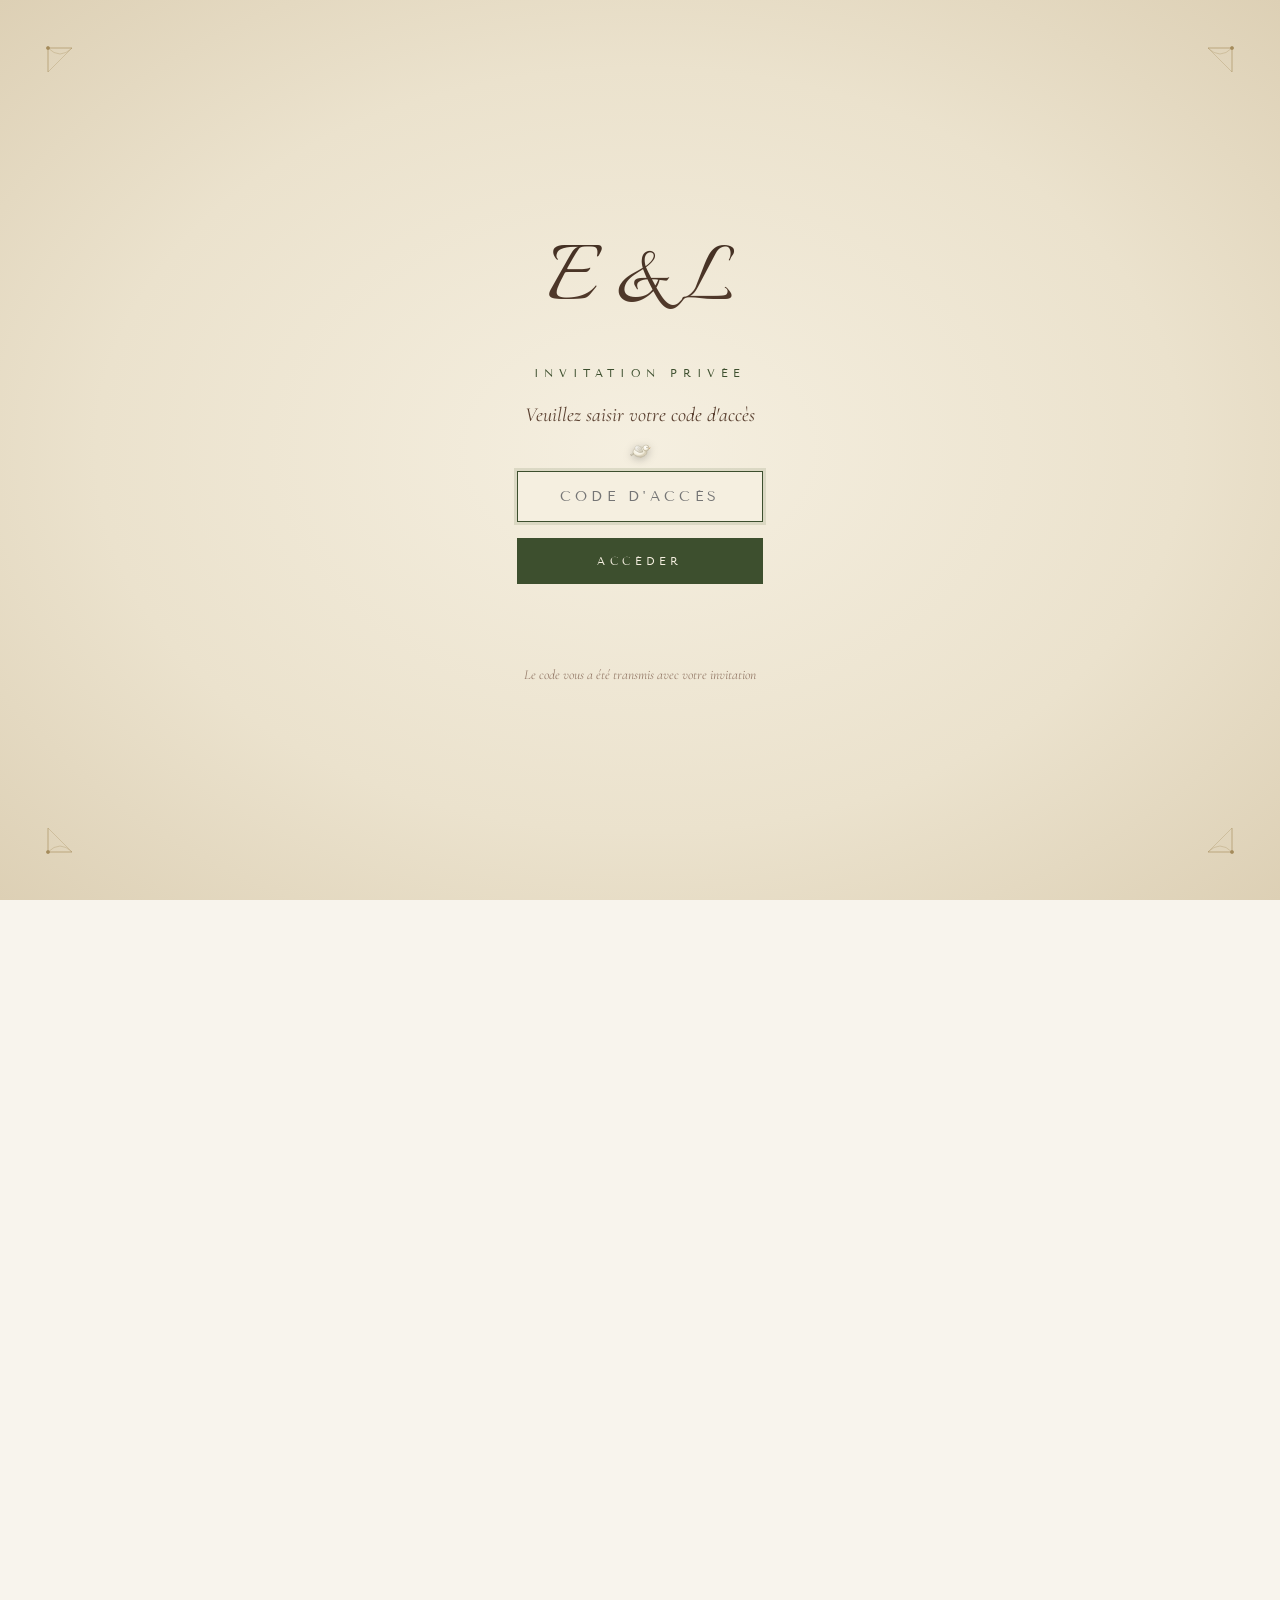
<file: index.html>
<!DOCTYPE html>
<html lang="fr">
<head>
<meta charset="UTF-8">
<meta name="viewport" content="width=device-width, initial-scale=1.0">
<title>Emma & Lucas — 12 Septembre 2026</title>
<link rel="preconnect" href="https://fonts.googleapis.com">
<link rel="preconnect" href="https://fonts.gstatic.com" crossorigin>
<link href="https://fonts.googleapis.com/css2?family=Cormorant+Garamond:ital,wght@0,300;0,400;0,500;0,600;1,300;1,400&family=Italianno&family=Tenor+Sans&display=swap" rel="stylesheet">
<link rel="stylesheet" href="style.css">
</head>
<body>

<!-- ============ CURSEUR COLOMBE ============ -->
<div class="cursor-dove" id="cursorDove">
  <svg viewBox="0 0 64 64" xmlns="http://www.w3.org/2000/svg">
    <!-- Colombe stylisée -->
    <defs>
      <radialGradient id="doveBody" cx="40%" cy="40%">
        <stop offset="0%" stop-color="#ffffff"/>
        <stop offset="70%" stop-color="#f5f0e0"/>
        <stop offset="100%" stop-color="#d8cfb8"/>
      </radialGradient>
      <linearGradient id="doveWing" x1="0%" y1="0%" x2="100%" y2="100%">
        <stop offset="0%" stop-color="#ffffff"/>
        <stop offset="100%" stop-color="#c8c0a8"/>
      </linearGradient>
    </defs>
    <!-- Corps -->
    <ellipse cx="32" cy="36" rx="14" ry="10" fill="url(#doveBody)" stroke="#8a8266" stroke-width="0.5"/>
    <!-- Tête -->
    <circle cx="44" cy="28" r="6" fill="url(#doveBody)" stroke="#8a8266" stroke-width="0.5"/>
    <!-- Bec -->
    <path d="M50 28 L54 27 L50 30 Z" fill="#c89e5a"/>
    <!-- Œil -->
    <circle cx="46" cy="27" r="0.8" fill="#3d2818"/>
    <!-- Aile -->
    <path d="M22 32 Q20 22 30 24 Q36 26 38 36 Q30 40 22 32 Z" fill="url(#doveWing)" stroke="#8a8266" stroke-width="0.5"/>
    <!-- Détails plumes aile -->
    <path d="M26 28 Q30 30 32 34" stroke="#a8a088" stroke-width="0.4" fill="none"/>
    <path d="M28 26 Q32 28 34 32" stroke="#a8a088" stroke-width="0.4" fill="none"/>
    <!-- Queue -->
    <path d="M18 38 L12 42 L18 40 L14 44 L20 40 Z" fill="url(#doveBody)" stroke="#8a8266" stroke-width="0.5"/>
    <!-- Patte (juste un point) -->
    <line x1="34" y1="46" x2="34" y2="48" stroke="#c89e5a" stroke-width="0.6"/>
  </svg>
</div>

<!-- ============ ÉCRAN CODE D'ACCÈS ============ -->
<div class="access-screen" id="accessScreen">
  <!-- Ornements dorés en angles -->
  <svg class="access-corner top-left" viewBox="0 0 100 100" xmlns="http://www.w3.org/2000/svg">
    <g fill="none" stroke="currentColor" stroke-width="0.8">
      <path d="M10 10 L10 40 M10 10 L40 10"/>
      <path d="M10 10 Q25 25 40 10 Q25 25 10 40" opacity="0.5"/>
      <circle cx="10" cy="10" r="2" fill="currentColor"/>
    </g>
  </svg>
  <svg class="access-corner top-right" viewBox="0 0 100 100" xmlns="http://www.w3.org/2000/svg">
    <g fill="none" stroke="currentColor" stroke-width="0.8">
      <path d="M90 10 L90 40 M90 10 L60 10"/>
      <path d="M90 10 Q75 25 60 10 Q75 25 90 40" opacity="0.5"/>
      <circle cx="90" cy="10" r="2" fill="currentColor"/>
    </g>
  </svg>
  <svg class="access-corner bottom-left" viewBox="0 0 100 100" xmlns="http://www.w3.org/2000/svg">
    <g fill="none" stroke="currentColor" stroke-width="0.8">
      <path d="M10 90 L10 60 M10 90 L40 90"/>
      <path d="M10 90 Q25 75 40 90 Q25 75 10 60" opacity="0.5"/>
      <circle cx="10" cy="90" r="2" fill="currentColor"/>
    </g>
  </svg>
  <svg class="access-corner bottom-right" viewBox="0 0 100 100" xmlns="http://www.w3.org/2000/svg">
    <g fill="none" stroke="currentColor" stroke-width="0.8">
      <path d="M90 90 L90 60 M90 90 L60 90"/>
      <path d="M90 90 Q75 75 60 90 Q75 75 90 60" opacity="0.5"/>
      <circle cx="90" cy="90" r="2" fill="currentColor"/>
    </g>
  </svg>

  <div class="access-content">
    <div class="access-monogram">E &amp; L</div>
    <p class="access-eyebrow">Invitation privée</p>
    <p class="access-title">Veuillez saisir votre code d'accès</p>
    
    <form class="access-form" id="accessForm">
      <input 
        type="text" 
        id="accessInput" 
        class="access-input" 
        placeholder="Code d'accès"
        autocomplete="off"
        spellcheck="false"
        required
      >
      <button type="submit" class="access-btn">Accéder</button>
    </form>
    <p class="access-error" id="accessError">Code incorrect. Veuillez réessayer.</p>
    <p class="access-help">Le code vous a été transmis avec votre invitation</p>
  </div>
</div>

<!-- ============ ÉCRAN ENVELOPPE ============ -->
<div class="envelope-screen" id="envelopeScreen">
  
  <!-- Ornements dorés discrets en angles -->
  <svg class="env-ornament top-left" viewBox="0 0 200 200" xmlns="http://www.w3.org/2000/svg">
    <g fill="none" stroke="currentColor" stroke-width="0.6" opacity="0.5">
      <path d="M20 20 L20 80 M20 20 L80 20"/>
      <path d="M30 30 Q60 50 90 30" opacity="0.6"/>
      <path d="M30 30 Q50 60 30 90" opacity="0.6"/>
      <circle cx="20" cy="20" r="2.5" fill="currentColor"/>
      <circle cx="35" cy="35" r="1" fill="currentColor"/>
    </g>
  </svg>
  <svg class="env-ornament top-right" viewBox="0 0 200 200" xmlns="http://www.w3.org/2000/svg">
    <g fill="none" stroke="currentColor" stroke-width="0.6" opacity="0.5">
      <path d="M180 20 L180 80 M180 20 L120 20"/>
      <path d="M170 30 Q140 50 110 30" opacity="0.6"/>
      <path d="M170 30 Q150 60 170 90" opacity="0.6"/>
      <circle cx="180" cy="20" r="2.5" fill="currentColor"/>
      <circle cx="165" cy="35" r="1" fill="currentColor"/>
    </g>
  </svg>
  <svg class="env-ornament bottom-left" viewBox="0 0 200 200" xmlns="http://www.w3.org/2000/svg">
    <g fill="none" stroke="currentColor" stroke-width="0.6" opacity="0.5">
      <path d="M20 180 L20 120 M20 180 L80 180"/>
      <path d="M30 170 Q60 150 90 170" opacity="0.6"/>
      <circle cx="20" cy="180" r="2.5" fill="currentColor"/>
    </g>
  </svg>
  <svg class="env-ornament bottom-right" viewBox="0 0 200 200" xmlns="http://www.w3.org/2000/svg">
    <g fill="none" stroke="currentColor" stroke-width="0.6" opacity="0.5">
      <path d="M180 180 L180 120 M180 180 L120 180"/>
      <path d="M170 170 Q140 150 110 170" opacity="0.6"/>
      <circle cx="180" cy="180" r="2.5" fill="currentColor"/>
    </g>
  </svg>

  <div class="envelope-instruction">Cliquez pour ouvrir l'invitation</div>
  
  <div class="envelope-wrap">
    <div class="envelope" id="envelope">
      <div class="envelope-body"></div>
      
      <div class="envelope-letter">
        <div class="letter-eyebrow">Vous êtes invité(e)s au mariage de</div>
        <div class="letter-divider">
          <span class="l"></span>
          <svg width="14" height="14" viewBox="0 0 24 24" fill="currentColor">
            <ellipse cx="12" cy="12" rx="3" ry="6" transform="rotate(-30 12 12)"/>
          </svg>
          <span class="l"></span>
        </div>
        <div class="letter-monogram">Emma &amp; Lucas</div>
        <div class="letter-divider">
          <span class="l"></span>
          <svg width="14" height="14" viewBox="0 0 24 24" fill="currentColor">
            <ellipse cx="12" cy="12" rx="3" ry="6" transform="rotate(-30 12 12)"/>
          </svg>
          <span class="l"></span>
        </div>
        <div class="letter-date">Samedi 12 septembre 2026 — La Motte, Provence</div>
      </div>
      
      <div class="envelope-flap">
        <svg class="envelope-flap-deco" width="50" height="14" viewBox="0 0 50 14">
          <path d="M5 7 Q15 3 25 7 Q35 11 45 7" stroke="currentColor" stroke-width="0.8" fill="none"/>
          <ellipse cx="12" cy="6" rx="3" ry="1.2" fill="currentColor" opacity="0.6"/>
          <ellipse cx="25" cy="8" rx="3" ry="1.2" fill="currentColor" opacity="0.6"/>
          <ellipse cx="38" cy="6" rx="3" ry="1.2" fill="currentColor" opacity="0.6"/>
        </svg>
      </div>
      
      <div class="wax-seal">
        <div class="wax-seal-disc">
          <div class="wax-seal-content">
            <svg viewBox="0 0 80 80" xmlns="http://www.w3.org/2000/svg">
              <defs>
                <linearGradient id="ringGrad" x1="0%" y1="0%" x2="100%" y2="100%">
                  <stop offset="0%" stop-color="#fff5d6"/>
                  <stop offset="50%" stop-color="#e8c878"/>
                  <stop offset="100%" stop-color="#a87f3a"/>
                </linearGradient>
              </defs>
              <g>
                <!-- Alliance 1 (gauche) -->
                <ellipse cx="32" cy="44" rx="13" ry="12" 
                  fill="none" stroke="url(#ringGrad)" stroke-width="3"/>
                <ellipse cx="32" cy="44" rx="13" ry="12" 
                  fill="none" stroke="#fff5d6" stroke-width="0.6" 
                  opacity="0.7"/>
                
                <!-- Alliance 2 (droite) - entrelacée -->
                <ellipse cx="48" cy="44" rx="13" ry="12" 
                  fill="none" stroke="url(#ringGrad)" stroke-width="3"/>
                <ellipse cx="48" cy="44" rx="13" ry="12" 
                  fill="none" stroke="#fff5d6" stroke-width="0.6" 
                  opacity="0.7"/>
                
                <!-- Effet d'entrelacement : redessine un bout de la 1ère par-dessus -->
                <path d="M 38 36 A 13 12 0 0 0 35 33" 
                  fill="none" stroke="url(#ringGrad)" stroke-width="3"/>
                <path d="M 38 52 A 13 12 0 0 1 35 55" 
                  fill="none" stroke="url(#ringGrad)" stroke-width="3"/>
                
                <!-- Petite branche d'olivier en haut -->
                <g opacity="0.95">
                  <path d="M 22 19 Q 40 12 58 19" stroke="#fff5d6" stroke-width="0.7" fill="none"/>
                  <ellipse cx="26" cy="18" rx="3.2" ry="1.2" fill="#fff5d6" transform="rotate(-30 26 18)"/>
                  <ellipse cx="32" cy="14" rx="3.2" ry="1.2" fill="#fff5d6" transform="rotate(-15 32 14)"/>
                  <ellipse cx="40" cy="12" rx="3.2" ry="1.2" fill="#fff5d6" transform="rotate(0 40 12)"/>
                  <ellipse cx="48" cy="14" rx="3.2" ry="1.2" fill="#fff5d6" transform="rotate(15 48 14)"/>
                  <ellipse cx="54" cy="18" rx="3.2" ry="1.2" fill="#fff5d6" transform="rotate(30 54 18)"/>
                </g>
                
                <!-- Petite branche en bas -->
                <g opacity="0.7">
                  <path d="M 26 67 Q 40 71 54 67" stroke="#fff5d6" stroke-width="0.5" fill="none"/>
                  <ellipse cx="30" cy="68" rx="2.8" ry="1" fill="#fff5d6" transform="rotate(-20 30 68)"/>
                  <ellipse cx="40" cy="70" rx="2.8" ry="1" fill="#fff5d6" transform="rotate(0 40 70)"/>
                  <ellipse cx="50" cy="68" rx="2.8" ry="1" fill="#fff5d6" transform="rotate(20 50 68)"/>
                </g>
              </g>
            </svg>
          </div>
        </div>
      </div>
    </div>
  </div>
</div>

<!-- ============ SITE PRINCIPAL ============ -->
<div class="site" id="site">

  <!-- ============ HERO ============ -->
  <section class="hero">
    
    <!-- Image d'oliveraie en arrière-plan (réaliste) -->
    <div class="hero-bg"></div>
    <div class="hero-veil"></div>
    
    <!-- Rayons de lumière dorés -->
    <div class="light-rays">
      <div class="light-ray"></div>
      <div class="light-ray"></div>
      <div class="light-ray"></div>
      <div class="light-ray"></div>
    </div>

    <!-- Feuilles d'olivier flottantes -->
    <div class="floating-leaves" id="floatingLeaves"></div>

    <!-- Particules de lumière -->
    <div class="particles" id="particles"></div>

    <!-- Anneau doré tournant en arrière-plan (très subtil) -->
    <div class="hero-ring-deco" aria-hidden="true">
      <svg viewBox="0 0 200 200" xmlns="http://www.w3.org/2000/svg">
        <circle cx="100" cy="100" r="90" fill="none" stroke="url(#ringDecoGrad)" stroke-width="1.5" stroke-dasharray="2 6"/>
        <circle cx="100" cy="100" r="80" fill="none" stroke="url(#ringDecoGrad)" stroke-width="0.8"/>
        <defs>
          <linearGradient id="ringDecoGrad" x1="0%" y1="0%" x2="100%" y2="100%">
            <stop offset="0%" stop-color="#e8c878"/>
            <stop offset="100%" stop-color="#a87f3a"/>
          </linearGradient>
        </defs>
      </svg>
    </div>

    <div class="hero-content">
      <p class="hero-eyebrow hero-line">Vous êtes invité(e)s au mariage de</p>
      <h1 class="names hero-line">Emma <span class="ampersand">&amp;</span> Lucas</h1>
    </div>

    <div class="scroll-cue">
      <span>Découvrir</span>
      <span class="scroll-cue-arrow">↓</span>
    </div>
  </section>

  <!-- ============ COMPTE À REBOURS ============ -->
  <section class="countdown-section">
    <div class="countdown-container">
      <div class="countdown-line">
        <span class="countdown-prefix">Plus que</span>
        <span class="countdown-numbers">
          <span class="countdown-number" id="days">--</span>
          <span class="countdown-unit">jours</span>
        </span>
      </div>
      <div style="margin-top: 0.5rem;">
        <span class="countdown-suffix">avant le grand jour</span>
      </div>
      <div class="countdown-divider"></div>
      <div class="countdown-sub">
        <div class="countdown-sub-item">
          <span class="countdown-sub-num" id="hours">--</span>
          <span>heures</span>
        </div>
        <div class="countdown-sub-item">
          <span class="countdown-sub-num" id="minutes">--</span>
          <span>minutes</span>
        </div>
        <div class="countdown-sub-item">
          <span class="countdown-sub-num" id="seconds">--</span>
          <span>secondes</span>
        </div>
      </div>
    </div>
  </section>

  <!-- ============ SAVE THE DATE (apparait au scroll) ============ -->
  <section class="save-the-date-section reveal">
    <div class="std-bg"></div>
    <div class="std-veil"></div>
    <div class="std-content">
      <div class="std-eyebrow">Save the Date</div>
      <div class="std-divider">
        <span class="line"></span>
        <svg width="20" height="20" viewBox="0 0 24 24" fill="currentColor">
          <ellipse cx="12" cy="12" rx="3" ry="7" transform="rotate(-30 12 12)"/>
        </svg>
        <span class="line"></span>
      </div>
      <h2 class="std-date">Samedi 12 septembre 2026</h2>
      <p class="std-location">La Motte · Provence</p>
    </div>
  </section>

  <!-- ============ NOTRE HISTOIRE ============ -->
  <section class="story-section reveal">
    <!-- Conteneur pour les feuilles tombantes -->
    <div class="story-leaves" id="storyLeaves"></div>

    <!-- Décorations en SVG dans les coins -->
    <svg class="story-corner tl" width="240" height="240" viewBox="0 0 200 200" xmlns="http://www.w3.org/2000/svg">
      <g>
        <path d="M20 20 Q60 40 100 70 Q130 95 150 130" stroke="#5a6e3f" stroke-width="1.5" fill="none"/>
        <ellipse cx="40" cy="35" rx="15" ry="5" fill="#7a9258" transform="rotate(20 40 35)"/>
        <ellipse cx="65" cy="50" rx="14" ry="4.5" fill="#5a6e3f" transform="rotate(-15 65 50)"/>
        <ellipse cx="90" cy="68" rx="15" ry="5" fill="#7a9258" transform="rotate(25 90 68)"/>
        <ellipse cx="115" cy="88" rx="14" ry="4.5" fill="#5a6e3f" transform="rotate(-10 115 88)"/>
        <ellipse cx="135" cy="115" rx="15" ry="5" fill="#7a9258" transform="rotate(35 135 115)"/>
        <ellipse cx="80" cy="40" rx="3.5" ry="4.5" fill="#3d4f2e"/>
        <ellipse cx="125" cy="100" rx="3.5" ry="4.5" fill="#3d4f2e"/>
      </g>
    </svg>
    <svg class="story-corner br" width="240" height="240" viewBox="0 0 200 200" xmlns="http://www.w3.org/2000/svg">
      <g>
        <path d="M20 20 Q60 40 100 70 Q130 95 150 130" stroke="#5a6e3f" stroke-width="1.5" fill="none"/>
        <ellipse cx="40" cy="35" rx="15" ry="5" fill="#7a9258" transform="rotate(20 40 35)"/>
        <ellipse cx="65" cy="50" rx="14" ry="4.5" fill="#5a6e3f" transform="rotate(-15 65 50)"/>
        <ellipse cx="90" cy="68" rx="15" ry="5" fill="#7a9258" transform="rotate(25 90 68)"/>
        <ellipse cx="115" cy="88" rx="14" ry="4.5" fill="#5a6e3f" transform="rotate(-10 115 88)"/>
        <ellipse cx="135" cy="115" rx="15" ry="5" fill="#7a9258" transform="rotate(35 135 115)"/>
        <ellipse cx="80" cy="40" rx="3.5" ry="4.5" fill="#3d4f2e"/>
        <ellipse cx="125" cy="100" rx="3.5" ry="4.5" fill="#3d4f2e"/>
      </g>
    </svg>

    <div class="story-container">
      <div class="section-eyebrow">Le commencement</div>
      <h2 class="section-title">Notre histoire</h2>
      <div class="section-divider">
        <span class="line"></span>
        <svg width="22" height="22" viewBox="0 0 24 24" fill="currentColor">
          <ellipse cx="12" cy="12" rx="3" ry="7" transform="rotate(-30 12 12)"/>
        </svg>
        <span class="line"></span>
      </div>
      <div class="story-text">
        <p class="story-para">Notre rencontre n'avait rien d'un hasard, et pourtant personne ne l'avait vue venir. Un soir, nos chemins se sont enfin croisés — et depuis cet instant, plus rien n'a été pareil.</p>
        
        <!-- Médaillon : maisons côte à côte -->
        <div class="story-medallion">
          <svg viewBox="0 0 24 24" fill="none" stroke="currentColor" stroke-width="1.3">
            <path d="M3 21V10l5-4 5 4v11M13 21V11l5-4 4 3v11M3 21h19"/>
          </svg>
        </div>

        <p class="story-para">Ce soir-là, ce fut une évidence. Et nous ne nous sommes plus jamais quittés. Un amour sincère, grandissant chaque jour un peu plus.</p>
        
        <!-- Médaillon : cœur -->
        <div class="story-medallion">
          <svg viewBox="0 0 24 24" fill="currentColor">
            <path d="M12 21l-1.45-1.32C5.4 15.36 2 12.28 2 8.5 2 5.42 4.42 3 7.5 3c1.74 0 3.41.81 4.5 2.09C13.09 3.81 14.76 3 16.5 3 19.58 3 22 5.42 22 8.5c0 3.78-3.4 6.86-8.55 11.18L12 21z"/>
          </svg>
        </div>

        <p class="story-para">Portés par notre foi, nous avons choisi de faire confiance à Son plan et de nous dire <em>oui</em> pour la vie.</p>
      </div>
      <div class="story-verse">
        « Ce que Dieu a uni, que l'homme ne le sépare point. »
        <small>Marc 10:9</small>
      </div>
    </div>
  </section>

  <!-- ============ PROGRAMME ============ -->
  <section class="programme-section reveal">
    <div class="programme-container">
      <div class="programme-header">
        <div class="section-eyebrow">Le déroulé</div>
        <h2 class="section-title">Programme du jour</h2>
        <div class="section-divider">
          <span class="line"></span>
          <svg width="22" height="22" viewBox="0 0 24 24" fill="none" stroke="currentColor" stroke-width="1.5">
            <circle cx="12" cy="12" r="9"/>
            <path d="M12 7v5l3 2"/>
          </svg>
          <span class="line"></span>
        </div>
      </div>

      <div class="programme-cards">
        <div class="programme-card">
          <svg class="programme-card-deco" width="32" height="14" viewBox="0 0 50 14">
            <path d="M5 7 Q15 3 25 7 Q35 11 45 7" stroke="currentColor" stroke-width="0.8" fill="none"/>
            <ellipse cx="12" cy="6" rx="3" ry="1.2" fill="currentColor" opacity="0.7"/>
            <ellipse cx="25" cy="8" rx="3" ry="1.2" fill="currentColor" opacity="0.7"/>
            <ellipse cx="38" cy="6" rx="3" ry="1.2" fill="currentColor" opacity="0.7"/>
          </svg>
          <div class="programme-card-time">11h</div>
          <svg class="programme-card-icon" viewBox="0 0 24 24" fill="none" stroke="currentColor" stroke-width="1.4">
            <path d="M3 21h18M5 21V8l7-5 7 5v13"/>
            <path d="M9 9h2M13 9h2M9 13h2M13 13h2M9 17h2M13 17h2"/>
          </svg>
          <h3>Cérémonie civile</h3>
          <p>À la mairie</p>
        </div>

        <div class="programme-card">
          <svg class="programme-card-deco" width="32" height="14" viewBox="0 0 50 14">
            <path d="M5 7 Q15 3 25 7 Q35 11 45 7" stroke="currentColor" stroke-width="0.8" fill="none"/>
            <ellipse cx="12" cy="6" rx="3" ry="1.2" fill="currentColor" opacity="0.7"/>
            <ellipse cx="25" cy="8" rx="3" ry="1.2" fill="currentColor" opacity="0.7"/>
            <ellipse cx="38" cy="6" rx="3" ry="1.2" fill="currentColor" opacity="0.7"/>
          </svg>
          <div class="programme-card-time">15h</div>
          <svg class="programme-card-icon" viewBox="0 0 24 24" fill="none" stroke="currentColor" stroke-width="1.4">
            <path d="M12 2v20M5 9h14"/>
          </svg>
          <h3>Cérémonie religieuse</h3>
          <p>Sous le regard de Dieu</p>
        </div>

        <div class="programme-card">
          <svg class="programme-card-deco" width="32" height="14" viewBox="0 0 50 14">
            <path d="M5 7 Q15 3 25 7 Q35 11 45 7" stroke="currentColor" stroke-width="0.8" fill="none"/>
            <ellipse cx="12" cy="6" rx="3" ry="1.2" fill="currentColor" opacity="0.7"/>
            <ellipse cx="25" cy="8" rx="3" ry="1.2" fill="currentColor" opacity="0.7"/>
            <ellipse cx="38" cy="6" rx="3" ry="1.2" fill="currentColor" opacity="0.7"/>
          </svg>
          <div class="programme-card-time">19h</div>
          <svg class="programme-card-icon" viewBox="0 0 24 24" fill="none" stroke="currentColor" stroke-width="1.4">
            <path d="M8 21h8M12 17v4M6 4h12l-1 13H7L6 4zM9 4V2h6v2"/>
          </svg>
          <h3>Réception &amp; Dîner</h3>
          <p>Célébrons ensemble</p>
        </div>
      </div>
    </div>
  </section>

  <!-- ============ LIEU ============ -->
  <section class="venue-section reveal">
    <div class="venue-container">
      <div class="venue-header">
        <div class="section-eyebrow">Le lieu</div>
        <h2 class="section-title">Où nous retrouver</h2>
        <div class="section-divider">
          <span class="line"></span>
          <svg width="22" height="22" viewBox="0 0 24 24" fill="none" stroke="currentColor" stroke-width="1.5">
            <path d="M12 2C8 2 5 5 5 9c0 5 7 13 7 13s7-8 7-13c0-4-3-7-7-7z"/>
            <circle cx="12" cy="9" r="2.5"/>
          </svg>
          <span class="line"></span>
        </div>
      </div>

      <div class="venue-card">
        <h3 class="venue-name">Domaine des Oliviers</h3>
        <p class="venue-address">
          15 Chemin des Lavandes<br>
          83920 La Motte<br>
          Provence, France
        </p>
        <div class="venue-actions">
          <a href="https://www.google.com/maps/dir/?api=1&destination=15+Chemin+des+Lavandes+83920+La+Motte+France" target="_blank" rel="noopener" class="btn btn-primary">
            Itinéraire
          </a>
          <a href="https://www.google.com/maps/search/?api=1&query=15+Chemin+des+Lavandes+83920+La+Motte+France" target="_blank" rel="noopener" class="btn">
            Voir sur Maps
          </a>
        </div>
        <div class="map-frame">
          <iframe
            src="https://www.google.com/maps?q=15+Chemin+des+Lavandes+83920+La+Motte+France&output=embed"
            loading="lazy"
            referrerpolicy="no-referrer-when-downgrade"
            title="Lieu du mariage">
          </iframe>
        </div>
      </div>
    </div>
  </section>

  <!-- ============ CODE VESTIMENTAIRE ============ -->
  <section class="dresscode-section reveal">
    <svg class="story-corner tl" width="220" height="220" viewBox="0 0 200 200" xmlns="http://www.w3.org/2000/svg">
      <g>
        <path d="M10 30 Q50 50 90 80 Q130 110 160 150" stroke="#5a6e3f" stroke-width="1.5" fill="none"/>
        <ellipse cx="35" cy="40" rx="15" ry="5" fill="#7a9258" transform="rotate(20 35 40)"/>
        <ellipse cx="60" cy="55" rx="14" ry="4.5" fill="#5a6e3f" transform="rotate(-15 60 55)"/>
        <ellipse cx="85" cy="75" rx="15" ry="5" fill="#7a9258" transform="rotate(25 85 75)"/>
        <ellipse cx="110" cy="95" rx="14" ry="4.5" fill="#5a6e3f" transform="rotate(-10 110 95)"/>
        <ellipse cx="135" cy="120" rx="15" ry="5" fill="#7a9258" transform="rotate(30 135 120)"/>
        <ellipse cx="75" cy="48" rx="3.5" ry="4.5" fill="#3d4f2e"/>
        <ellipse cx="120" cy="105" rx="3.5" ry="4.5" fill="#3d4f2e"/>
      </g>
    </svg>
    <svg class="story-corner br" width="220" height="220" viewBox="0 0 200 200" xmlns="http://www.w3.org/2000/svg">
      <g>
        <path d="M10 30 Q50 50 90 80 Q130 110 160 150" stroke="#5a6e3f" stroke-width="1.5" fill="none"/>
        <ellipse cx="35" cy="40" rx="15" ry="5" fill="#7a9258" transform="rotate(20 35 40)"/>
        <ellipse cx="60" cy="55" rx="14" ry="4.5" fill="#5a6e3f" transform="rotate(-15 60 55)"/>
        <ellipse cx="85" cy="75" rx="15" ry="5" fill="#7a9258" transform="rotate(25 85 75)"/>
        <ellipse cx="110" cy="95" rx="14" ry="4.5" fill="#5a6e3f" transform="rotate(-10 110 95)"/>
        <ellipse cx="135" cy="120" rx="15" ry="5" fill="#7a9258" transform="rotate(30 135 120)"/>
        <ellipse cx="75" cy="48" rx="3.5" ry="4.5" fill="#3d4f2e"/>
        <ellipse cx="120" cy="105" rx="3.5" ry="4.5" fill="#3d4f2e"/>
      </g>
    </svg>

    <div class="dresscode-container">
      <div class="section-eyebrow">L'élégance</div>
      <h2 class="section-title">Code vestimentaire</h2>
      <div class="section-divider">
        <span class="line"></span>
        <svg width="22" height="22" viewBox="0 0 24 24" fill="none" stroke="currentColor" stroke-width="1.2">
          <path d="M12 2L8 6v4l4 2 4-2V6l-4-4zM8 10l-4 4v6h16v-6l-4-4"/>
        </svg>
        <span class="line"></span>
      </div>

      <div class="colors-display">
        <div class="color-swatch">
          <div class="color-circle color-sage"></div>
          <div class="color-name">Vert Sauge</div>
          <div class="color-hex">#87A085</div>
        </div>
        <div class="color-swatch">
          <div class="color-circle color-chocolate"></div>
          <div class="color-name">Marron Chocolat</div>
          <div class="color-hex">#4A3328</div>
        </div>
      </div>

      <p class="dresscode-note">
        Nous serions honorés que vous accompagniez notre célébration en harmonie avec nos couleurs : <em>vert sauge</em> et <em>marron chocolat</em>. Tenue élégante souhaitée — laissez votre raffinement parler.
      </p>
    </div>
  </section>

  <!-- ============ RSVP ============ -->
  <section class="rsvp-section reveal">
    <div class="rsvp-container">
      <div class="rsvp-header">
        <div class="section-eyebrow">Confirmation</div>
        <h2 class="section-title">Réponse souhaitée</h2>
        <div class="section-divider">
          <span class="line"></span>
          <svg width="22" height="22" viewBox="0 0 24 24" fill="none" stroke="currentColor" stroke-width="1.5">
            <path d="M3 7l9 6 9-6"/>
            <rect x="3" y="5" width="18" height="14" rx="1"/>
          </svg>
          <span class="line"></span>
        </div>
        <p style="font-style: italic; color: var(--chocolate-light); margin-top: 1rem;">
          Merci de confirmer votre présence avant le 1<sup>er</sup> août 2026
        </p>
      </div>

      <form class="rsvp-form" id="rsvpForm">
        <div class="form-group">
          <label class="form-label" for="name">Votre nom complet</label>
          <input type="text" id="name" name="name" class="form-input" required>
        </div>

        <div class="form-group">
          <label class="form-label" for="email">Votre email</label>
          <input type="email" id="email" name="email" class="form-input" required>
        </div>

        <div class="form-group">
          <label class="form-label">Serez-vous présent(e) ?</label>
          <div class="radio-group">
            <div class="radio-option">
              <input type="radio" id="yes" name="attendance" value="oui" required>
              <label for="yes">Avec joie</label>
            </div>
            <div class="radio-option">
              <input type="radio" id="no" name="attendance" value="non">
              <label for="no">Avec regret</label>
            </div>
          </div>
        </div>

        <div class="form-group" id="guestsGroup">
          <label class="form-label" for="guests">Nombre de personnes (vous compris)</label>
          <select id="guests" name="guests" class="form-select">
            <option value="1">1 personne</option>
            <option value="2">2 personnes</option>
            <option value="3">3 personnes</option>
            <option value="4">4 personnes</option>
            <option value="5">5 personnes</option>
            <option value="6">6 personnes</option>
          </select>
        </div>

        <!-- Noms des accompagnants - généré dynamiquement -->
        <div class="form-group" id="guestNamesGroup" style="display: none;">
          <label class="form-label">Noms et prénoms des accompagnants</label>
          <div id="guestNamesList"></div>
        </div>

        <div class="form-group" id="dietGroup">
          <label class="form-label" for="diet">Régime alimentaire / Allergies</label>
          <textarea id="diet" name="diet" class="form-textarea" placeholder="Végétarien, sans gluten, allergies..."></textarea>
        </div>

        <div class="form-group">
          <label class="form-label" for="message">Un mot pour les mariés (optionnel)</label>
          <textarea id="message" name="message" class="form-textarea" placeholder="Vos vœux, un message..."></textarea>
        </div>

        <button type="submit" class="submit-btn" id="submitBtn">Envoyer ma réponse</button>
        <p class="form-error" id="formError" style="display: none; margin-top: 1rem; color: #a04030; font-style: italic; text-align: center;">
          L'envoi a échoué — votre réponse n'a pas été enregistrée. Réessayez,
          ou <a id="mailtoFallback" href="#" style="color: #a04030; text-decoration: underline;">envoyez votre réponse par email</a>.
        </p>
      </form>

      <div class="form-success" id="formSuccess">
        <div class="success-monogram">E &amp; L</div>
        <h3 class="success-title">Merci infiniment !</h3>
        <p class="success-text" id="successMessage">
          Votre réponse a bien été envoyée. Nous avons hâte de partager ce jour avec vous.
        </p>
        <div class="calendar-buttons">
          <p style="font-family: 'Tenor Sans', sans-serif; font-size: 0.65rem; letter-spacing: 0.4em; text-transform: uppercase; color: var(--olive-deep); margin-bottom: 0.5rem;">Ajouter à votre agenda</p>
          <a href="#" id="googleCal" target="_blank" rel="noopener" class="calendar-btn">Google Calendar</a>
          <a href="#" id="appleCal" class="calendar-btn">Apple / Outlook (.ics)</a>
        </div>
      </div>
    </div>
  </section>

  <!-- ============ FOOTER SIGNATURE ============ -->
  <footer class="footer reveal">
    <!-- Branches décoratives gauche/droite -->
    <svg class="footer-branch-deco left" viewBox="0 0 200 100" xmlns="http://www.w3.org/2000/svg">
      <g>
        <path d="M0 50 Q60 40 120 45 Q160 48 195 42" stroke="#5a6e3f" stroke-width="1.2" fill="none"/>
        <ellipse cx="20" cy="48" rx="10" ry="3" fill="#7a9258" transform="rotate(-15 20 48)"/>
        <ellipse cx="50" cy="42" rx="10" ry="3" fill="#5a6e3f" transform="rotate(10 50 42)"/>
        <ellipse cx="80" cy="46" rx="10" ry="3" fill="#7a9258" transform="rotate(-8 80 46)"/>
        <ellipse cx="115" cy="40" rx="10" ry="3" fill="#5a6e3f" transform="rotate(15 115 40)"/>
        <ellipse cx="145" cy="44" rx="10" ry="3" fill="#7a9258" transform="rotate(-12 145 44)"/>
        <ellipse cx="175" cy="38" rx="10" ry="3" fill="#5a6e3f" transform="rotate(8 175 38)"/>
        <ellipse cx="60" cy="55" rx="3" ry="4" fill="#3d4f2e"/>
        <ellipse cx="125" cy="52" rx="3" ry="4" fill="#3d4f2e"/>
      </g>
    </svg>
    <svg class="footer-branch-deco right" viewBox="0 0 200 100" xmlns="http://www.w3.org/2000/svg">
      <g>
        <path d="M0 50 Q60 40 120 45 Q160 48 195 42" stroke="#5a6e3f" stroke-width="1.2" fill="none"/>
        <ellipse cx="20" cy="48" rx="10" ry="3" fill="#7a9258" transform="rotate(-15 20 48)"/>
        <ellipse cx="50" cy="42" rx="10" ry="3" fill="#5a6e3f" transform="rotate(10 50 42)"/>
        <ellipse cx="80" cy="46" rx="10" ry="3" fill="#7a9258" transform="rotate(-8 80 46)"/>
        <ellipse cx="115" cy="40" rx="10" ry="3" fill="#5a6e3f" transform="rotate(15 115 40)"/>
        <ellipse cx="145" cy="44" rx="10" ry="3" fill="#7a9258" transform="rotate(-12 145 44)"/>
        <ellipse cx="175" cy="38" rx="10" ry="3" fill="#5a6e3f" transform="rotate(8 175 38)"/>
        <ellipse cx="60" cy="55" rx="3" ry="4" fill="#3d4f2e"/>
        <ellipse cx="125" cy="52" rx="3" ry="4" fill="#3d4f2e"/>
      </g>
    </svg>

    <div class="footer-content">
      <p class="footer-quote">« Ce que Dieu a uni,<br>que l'homme ne le sépare point. »</p>
      <p class="footer-quote-source">— Marc 10:9</p>
      
      <div class="footer-divider">
        <span class="line"></span>
        <svg width="18" height="18" viewBox="0 0 24 24" fill="currentColor">
          <ellipse cx="12" cy="12" rx="3" ry="7" transform="rotate(-30 12 12)"/>
        </svg>
        <span class="line"></span>
      </div>

      <div class="footer-monogram">E &amp; L</div>
      <div class="footer-meta">12 Septembre 2026 · La Motte · Provence</div>
    </div>
  </footer>
</div>

<script src="main.js"></script>

</body>
</html>
</file>
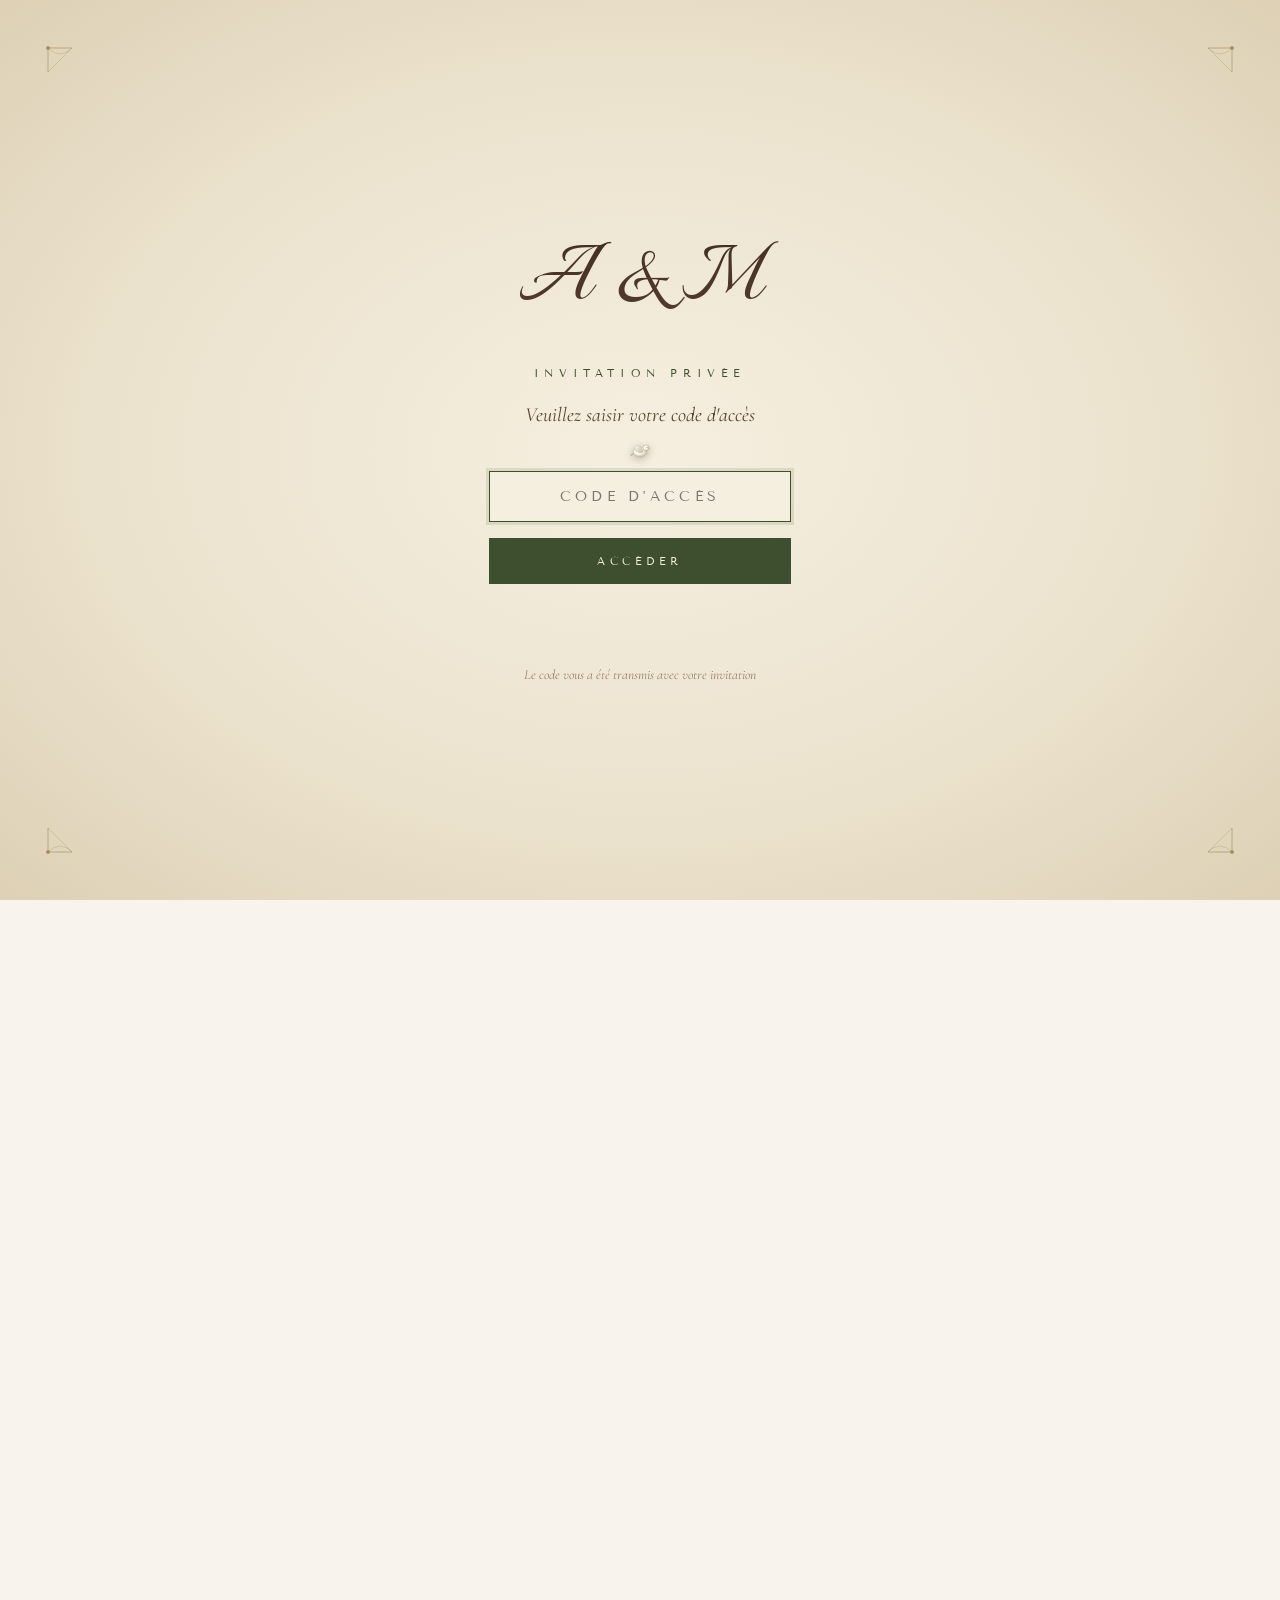
<file: backup/index.html>
<!DOCTYPE html>
<html lang="fr">
<head>
<meta charset="UTF-8">
<meta name="viewport" content="width=device-width, initial-scale=1.0">
<title>Anthony & Mélissa — 23 Janvier 2027</title>
<link rel="preconnect" href="https://fonts.googleapis.com">
<link rel="preconnect" href="https://fonts.gstatic.com" crossorigin>
<link href="https://fonts.googleapis.com/css2?family=Cormorant+Garamond:ital,wght@0,300;0,400;0,500;0,600;1,300;1,400&family=Italianno&family=Tenor+Sans&display=swap" rel="stylesheet">
<link rel="stylesheet" href="style.css">
</head>
<body>

<!-- ============ CURSEUR COLOMBE ============ -->
<div class="cursor-dove" id="cursorDove">
  <svg viewBox="0 0 64 64" xmlns="http://www.w3.org/2000/svg">
    <!-- Colombe stylisée -->
    <defs>
      <radialGradient id="doveBody" cx="40%" cy="40%">
        <stop offset="0%" stop-color="#ffffff"/>
        <stop offset="70%" stop-color="#f5f0e0"/>
        <stop offset="100%" stop-color="#d8cfb8"/>
      </radialGradient>
      <linearGradient id="doveWing" x1="0%" y1="0%" x2="100%" y2="100%">
        <stop offset="0%" stop-color="#ffffff"/>
        <stop offset="100%" stop-color="#c8c0a8"/>
      </linearGradient>
    </defs>
    <!-- Corps -->
    <ellipse cx="32" cy="36" rx="14" ry="10" fill="url(#doveBody)" stroke="#8a8266" stroke-width="0.5"/>
    <!-- Tête -->
    <circle cx="44" cy="28" r="6" fill="url(#doveBody)" stroke="#8a8266" stroke-width="0.5"/>
    <!-- Bec -->
    <path d="M50 28 L54 27 L50 30 Z" fill="#c89e5a"/>
    <!-- Œil -->
    <circle cx="46" cy="27" r="0.8" fill="#3d2818"/>
    <!-- Aile -->
    <path d="M22 32 Q20 22 30 24 Q36 26 38 36 Q30 40 22 32 Z" fill="url(#doveWing)" stroke="#8a8266" stroke-width="0.5"/>
    <!-- Détails plumes aile -->
    <path d="M26 28 Q30 30 32 34" stroke="#a8a088" stroke-width="0.4" fill="none"/>
    <path d="M28 26 Q32 28 34 32" stroke="#a8a088" stroke-width="0.4" fill="none"/>
    <!-- Queue -->
    <path d="M18 38 L12 42 L18 40 L14 44 L20 40 Z" fill="url(#doveBody)" stroke="#8a8266" stroke-width="0.5"/>
    <!-- Patte (juste un point) -->
    <line x1="34" y1="46" x2="34" y2="48" stroke="#c89e5a" stroke-width="0.6"/>
  </svg>
</div>

<!-- ============ ÉCRAN CODE D'ACCÈS ============ -->
<div class="access-screen" id="accessScreen">
  <!-- Ornements dorés en angles -->
  <svg class="access-corner top-left" viewBox="0 0 100 100" xmlns="http://www.w3.org/2000/svg">
    <g fill="none" stroke="currentColor" stroke-width="0.8">
      <path d="M10 10 L10 40 M10 10 L40 10"/>
      <path d="M10 10 Q25 25 40 10 Q25 25 10 40" opacity="0.5"/>
      <circle cx="10" cy="10" r="2" fill="currentColor"/>
    </g>
  </svg>
  <svg class="access-corner top-right" viewBox="0 0 100 100" xmlns="http://www.w3.org/2000/svg">
    <g fill="none" stroke="currentColor" stroke-width="0.8">
      <path d="M90 10 L90 40 M90 10 L60 10"/>
      <path d="M90 10 Q75 25 60 10 Q75 25 90 40" opacity="0.5"/>
      <circle cx="90" cy="10" r="2" fill="currentColor"/>
    </g>
  </svg>
  <svg class="access-corner bottom-left" viewBox="0 0 100 100" xmlns="http://www.w3.org/2000/svg">
    <g fill="none" stroke="currentColor" stroke-width="0.8">
      <path d="M10 90 L10 60 M10 90 L40 90"/>
      <path d="M10 90 Q25 75 40 90 Q25 75 10 60" opacity="0.5"/>
      <circle cx="10" cy="90" r="2" fill="currentColor"/>
    </g>
  </svg>
  <svg class="access-corner bottom-right" viewBox="0 0 100 100" xmlns="http://www.w3.org/2000/svg">
    <g fill="none" stroke="currentColor" stroke-width="0.8">
      <path d="M90 90 L90 60 M90 90 L60 90"/>
      <path d="M90 90 Q75 75 60 90 Q75 75 90 60" opacity="0.5"/>
      <circle cx="90" cy="90" r="2" fill="currentColor"/>
    </g>
  </svg>

  <div class="access-content">
    <div class="access-monogram">A &amp; M</div>
    <p class="access-eyebrow">Invitation privée</p>
    <p class="access-title">Veuillez saisir votre code d'accès</p>
    
    <form class="access-form" id="accessForm">
      <input 
        type="text" 
        id="accessInput" 
        class="access-input" 
        placeholder="Code d'accès"
        autocomplete="off"
        spellcheck="false"
        required
      >
      <button type="submit" class="access-btn">Accéder</button>
    </form>
    <p class="access-error" id="accessError">Code incorrect. Veuillez réessayer.</p>
    <p class="access-help">Le code vous a été transmis avec votre invitation</p>
  </div>
</div>

<!-- ============ ÉCRAN ENVELOPPE ============ -->
<div class="envelope-screen" id="envelopeScreen">
  
  <!-- Ornements dorés discrets en angles -->
  <svg class="env-ornament top-left" viewBox="0 0 200 200" xmlns="http://www.w3.org/2000/svg">
    <g fill="none" stroke="currentColor" stroke-width="0.6" opacity="0.5">
      <path d="M20 20 L20 80 M20 20 L80 20"/>
      <path d="M30 30 Q60 50 90 30" opacity="0.6"/>
      <path d="M30 30 Q50 60 30 90" opacity="0.6"/>
      <circle cx="20" cy="20" r="2.5" fill="currentColor"/>
      <circle cx="35" cy="35" r="1" fill="currentColor"/>
    </g>
  </svg>
  <svg class="env-ornament top-right" viewBox="0 0 200 200" xmlns="http://www.w3.org/2000/svg">
    <g fill="none" stroke="currentColor" stroke-width="0.6" opacity="0.5">
      <path d="M180 20 L180 80 M180 20 L120 20"/>
      <path d="M170 30 Q140 50 110 30" opacity="0.6"/>
      <path d="M170 30 Q150 60 170 90" opacity="0.6"/>
      <circle cx="180" cy="20" r="2.5" fill="currentColor"/>
      <circle cx="165" cy="35" r="1" fill="currentColor"/>
    </g>
  </svg>
  <svg class="env-ornament bottom-left" viewBox="0 0 200 200" xmlns="http://www.w3.org/2000/svg">
    <g fill="none" stroke="currentColor" stroke-width="0.6" opacity="0.5">
      <path d="M20 180 L20 120 M20 180 L80 180"/>
      <path d="M30 170 Q60 150 90 170" opacity="0.6"/>
      <circle cx="20" cy="180" r="2.5" fill="currentColor"/>
    </g>
  </svg>
  <svg class="env-ornament bottom-right" viewBox="0 0 200 200" xmlns="http://www.w3.org/2000/svg">
    <g fill="none" stroke="currentColor" stroke-width="0.6" opacity="0.5">
      <path d="M180 180 L180 120 M180 180 L120 180"/>
      <path d="M170 170 Q140 150 110 170" opacity="0.6"/>
      <circle cx="180" cy="180" r="2.5" fill="currentColor"/>
    </g>
  </svg>

  <div class="envelope-instruction">Cliquez pour ouvrir l'invitation</div>
  
  <div class="envelope-wrap">
    <div class="envelope" id="envelope">
      <div class="envelope-body"></div>
      
      <div class="envelope-letter">
        <div class="letter-eyebrow">Vous êtes invité(e)s au mariage de</div>
        <div class="letter-divider">
          <span class="l"></span>
          <svg width="14" height="14" viewBox="0 0 24 24" fill="currentColor">
            <ellipse cx="12" cy="12" rx="3" ry="6" transform="rotate(-30 12 12)"/>
          </svg>
          <span class="l"></span>
        </div>
        <div class="letter-monogram">Anthony &amp; Mélissa</div>
        <div class="letter-divider">
          <span class="l"></span>
          <svg width="14" height="14" viewBox="0 0 24 24" fill="currentColor">
            <ellipse cx="12" cy="12" rx="3" ry="6" transform="rotate(-30 12 12)"/>
          </svg>
          <span class="l"></span>
        </div>
        <div class="letter-date">Samedi 23 janvier 2027 — Saint-Pierre, La Réunion</div>
      </div>
      
      <div class="envelope-flap">
        <svg class="envelope-flap-deco" width="50" height="14" viewBox="0 0 50 14">
          <path d="M5 7 Q15 3 25 7 Q35 11 45 7" stroke="currentColor" stroke-width="0.8" fill="none"/>
          <ellipse cx="12" cy="6" rx="3" ry="1.2" fill="currentColor" opacity="0.6"/>
          <ellipse cx="25" cy="8" rx="3" ry="1.2" fill="currentColor" opacity="0.6"/>
          <ellipse cx="38" cy="6" rx="3" ry="1.2" fill="currentColor" opacity="0.6"/>
        </svg>
      </div>
      
      <div class="wax-seal">
        <div class="wax-seal-disc">
          <div class="wax-seal-content">
            <svg viewBox="0 0 80 80" xmlns="http://www.w3.org/2000/svg">
              <defs>
                <linearGradient id="ringGrad" x1="0%" y1="0%" x2="100%" y2="100%">
                  <stop offset="0%" stop-color="#fff5d6"/>
                  <stop offset="50%" stop-color="#e8c878"/>
                  <stop offset="100%" stop-color="#a87f3a"/>
                </linearGradient>
              </defs>
              <g>
                <!-- Alliance 1 (gauche) -->
                <ellipse cx="32" cy="44" rx="13" ry="12" 
                  fill="none" stroke="url(#ringGrad)" stroke-width="3"/>
                <ellipse cx="32" cy="44" rx="13" ry="12" 
                  fill="none" stroke="#fff5d6" stroke-width="0.6" 
                  opacity="0.7"/>
                
                <!-- Alliance 2 (droite) - entrelacée -->
                <ellipse cx="48" cy="44" rx="13" ry="12" 
                  fill="none" stroke="url(#ringGrad)" stroke-width="3"/>
                <ellipse cx="48" cy="44" rx="13" ry="12" 
                  fill="none" stroke="#fff5d6" stroke-width="0.6" 
                  opacity="0.7"/>
                
                <!-- Effet d'entrelacement : redessine un bout de la 1ère par-dessus -->
                <path d="M 38 36 A 13 12 0 0 0 35 33" 
                  fill="none" stroke="url(#ringGrad)" stroke-width="3"/>
                <path d="M 38 52 A 13 12 0 0 1 35 55" 
                  fill="none" stroke="url(#ringGrad)" stroke-width="3"/>
                
                <!-- Petite branche d'olivier en haut -->
                <g opacity="0.95">
                  <path d="M 22 19 Q 40 12 58 19" stroke="#fff5d6" stroke-width="0.7" fill="none"/>
                  <ellipse cx="26" cy="18" rx="3.2" ry="1.2" fill="#fff5d6" transform="rotate(-30 26 18)"/>
                  <ellipse cx="32" cy="14" rx="3.2" ry="1.2" fill="#fff5d6" transform="rotate(-15 32 14)"/>
                  <ellipse cx="40" cy="12" rx="3.2" ry="1.2" fill="#fff5d6" transform="rotate(0 40 12)"/>
                  <ellipse cx="48" cy="14" rx="3.2" ry="1.2" fill="#fff5d6" transform="rotate(15 48 14)"/>
                  <ellipse cx="54" cy="18" rx="3.2" ry="1.2" fill="#fff5d6" transform="rotate(30 54 18)"/>
                </g>
                
                <!-- Petite branche en bas -->
                <g opacity="0.7">
                  <path d="M 26 67 Q 40 71 54 67" stroke="#fff5d6" stroke-width="0.5" fill="none"/>
                  <ellipse cx="30" cy="68" rx="2.8" ry="1" fill="#fff5d6" transform="rotate(-20 30 68)"/>
                  <ellipse cx="40" cy="70" rx="2.8" ry="1" fill="#fff5d6" transform="rotate(0 40 70)"/>
                  <ellipse cx="50" cy="68" rx="2.8" ry="1" fill="#fff5d6" transform="rotate(20 50 68)"/>
                </g>
              </g>
            </svg>
          </div>
        </div>
      </div>
    </div>
  </div>
</div>

<!-- ============ SITE PRINCIPAL ============ -->
<div class="site" id="site">

  <!-- ============ HERO ============ -->
  <section class="hero">
    
    <!-- Image d'oliveraie en arrière-plan (réaliste) -->
    <div class="hero-bg"></div>
    <div class="hero-veil"></div>
    
    <!-- Rayons de lumière dorés -->
    <div class="light-rays">
      <div class="light-ray"></div>
      <div class="light-ray"></div>
      <div class="light-ray"></div>
      <div class="light-ray"></div>
    </div>

    <!-- Feuilles d'olivier flottantes -->
    <div class="floating-leaves" id="floatingLeaves"></div>

    <!-- Particules de lumière -->
    <div class="particles" id="particles"></div>

    <!-- Anneau doré tournant en arrière-plan (très subtil) -->
    <div class="hero-ring-deco" aria-hidden="true">
      <svg viewBox="0 0 200 200" xmlns="http://www.w3.org/2000/svg">
        <circle cx="100" cy="100" r="90" fill="none" stroke="url(#ringDecoGrad)" stroke-width="1.5" stroke-dasharray="2 6"/>
        <circle cx="100" cy="100" r="80" fill="none" stroke="url(#ringDecoGrad)" stroke-width="0.8"/>
        <defs>
          <linearGradient id="ringDecoGrad" x1="0%" y1="0%" x2="100%" y2="100%">
            <stop offset="0%" stop-color="#e8c878"/>
            <stop offset="100%" stop-color="#a87f3a"/>
          </linearGradient>
        </defs>
      </svg>
    </div>

    <div class="hero-content">
      <p class="hero-eyebrow hero-line">Vous êtes invité(e)s au mariage de</p>
      <h1 class="names hero-line">Anthony <span class="ampersand">&amp;</span> Mélissa</h1>
    </div>

    <div class="scroll-cue">
      <span>Découvrir</span>
      <span class="scroll-cue-arrow">↓</span>
    </div>
  </section>

  <!-- ============ COMPTE À REBOURS ============ -->
  <section class="countdown-section">
    <div class="countdown-container">
      <div class="countdown-line">
        <span class="countdown-prefix">Plus que</span>
        <span class="countdown-numbers">
          <span class="countdown-number" id="days">--</span>
          <span class="countdown-unit">jours</span>
        </span>
      </div>
      <div style="margin-top: 0.5rem;">
        <span class="countdown-suffix">avant le grand jour</span>
      </div>
      <div class="countdown-divider"></div>
      <div class="countdown-sub">
        <div class="countdown-sub-item">
          <span class="countdown-sub-num" id="hours">--</span>
          <span>heures</span>
        </div>
        <div class="countdown-sub-item">
          <span class="countdown-sub-num" id="minutes">--</span>
          <span>minutes</span>
        </div>
        <div class="countdown-sub-item">
          <span class="countdown-sub-num" id="seconds">--</span>
          <span>secondes</span>
        </div>
      </div>
    </div>
  </section>

  <!-- ============ SAVE THE DATE (apparait au scroll) ============ -->
  <section class="save-the-date-section reveal">
    <div class="std-bg"></div>
    <div class="std-veil"></div>
    <div class="std-content">
      <div class="std-eyebrow">Save the Date</div>
      <div class="std-divider">
        <span class="line"></span>
        <svg width="20" height="20" viewBox="0 0 24 24" fill="currentColor">
          <ellipse cx="12" cy="12" rx="3" ry="7" transform="rotate(-30 12 12)"/>
        </svg>
        <span class="line"></span>
      </div>
      <h2 class="std-date">Samedi 23 janvier 2027</h2>
      <p class="std-location">Saint-Pierre · La Réunion</p>
    </div>
  </section>

  <!-- ============ NOTRE HISTOIRE ============ -->
  <section class="story-section reveal">
    <!-- Conteneur pour les feuilles tombantes -->
    <div class="story-leaves" id="storyLeaves"></div>

    <!-- Décorations en SVG dans les coins -->
    <svg class="story-corner tl" width="240" height="240" viewBox="0 0 200 200" xmlns="http://www.w3.org/2000/svg">
      <g>
        <path d="M20 20 Q60 40 100 70 Q130 95 150 130" stroke="#5a6e3f" stroke-width="1.5" fill="none"/>
        <ellipse cx="40" cy="35" rx="15" ry="5" fill="#7a9258" transform="rotate(20 40 35)"/>
        <ellipse cx="65" cy="50" rx="14" ry="4.5" fill="#5a6e3f" transform="rotate(-15 65 50)"/>
        <ellipse cx="90" cy="68" rx="15" ry="5" fill="#7a9258" transform="rotate(25 90 68)"/>
        <ellipse cx="115" cy="88" rx="14" ry="4.5" fill="#5a6e3f" transform="rotate(-10 115 88)"/>
        <ellipse cx="135" cy="115" rx="15" ry="5" fill="#7a9258" transform="rotate(35 135 115)"/>
        <ellipse cx="80" cy="40" rx="3.5" ry="4.5" fill="#3d4f2e"/>
        <ellipse cx="125" cy="100" rx="3.5" ry="4.5" fill="#3d4f2e"/>
      </g>
    </svg>
    <svg class="story-corner br" width="240" height="240" viewBox="0 0 200 200" xmlns="http://www.w3.org/2000/svg">
      <g>
        <path d="M20 20 Q60 40 100 70 Q130 95 150 130" stroke="#5a6e3f" stroke-width="1.5" fill="none"/>
        <ellipse cx="40" cy="35" rx="15" ry="5" fill="#7a9258" transform="rotate(20 40 35)"/>
        <ellipse cx="65" cy="50" rx="14" ry="4.5" fill="#5a6e3f" transform="rotate(-15 65 50)"/>
        <ellipse cx="90" cy="68" rx="15" ry="5" fill="#7a9258" transform="rotate(25 90 68)"/>
        <ellipse cx="115" cy="88" rx="14" ry="4.5" fill="#5a6e3f" transform="rotate(-10 115 88)"/>
        <ellipse cx="135" cy="115" rx="15" ry="5" fill="#7a9258" transform="rotate(35 135 115)"/>
        <ellipse cx="80" cy="40" rx="3.5" ry="4.5" fill="#3d4f2e"/>
        <ellipse cx="125" cy="100" rx="3.5" ry="4.5" fill="#3d4f2e"/>
      </g>
    </svg>

    <div class="story-container">
      <div class="section-eyebrow">Le commencement</div>
      <h2 class="section-title">Notre histoire</h2>
      <div class="section-divider">
        <span class="line"></span>
        <svg width="22" height="22" viewBox="0 0 24 24" fill="currentColor">
          <ellipse cx="12" cy="12" rx="3" ry="7" transform="rotate(-30 12 12)"/>
        </svg>
        <span class="line"></span>
      </div>
      <div class="story-text">
        <p class="story-para">Ça faisait dix ans qu'on était voisins, mais on ne le savait pas. Nos chemins se sont enfin croisés lors d'une soirée — et au détour de la conversation, nous avons découvert que nous habitions à quelques pas l'un de l'autre depuis tout ce temps.</p>
        
        <!-- Médaillon : maisons côte à côte -->
        <div class="story-medallion">
          <svg viewBox="0 0 24 24" fill="none" stroke="currentColor" stroke-width="1.3">
            <path d="M3 21V10l5-4 5 4v11M13 21V11l5-4 4 3v11M3 21h19"/>
          </svg>
        </div>

        <p class="story-para">Ce soir-là, ce fut le coup de foudre. Et nous ne nous sommes plus jamais quittés. Un amour fou, un amour vrai.</p>
        
        <!-- Médaillon : cœur -->
        <div class="story-medallion">
          <svg viewBox="0 0 24 24" fill="currentColor">
            <path d="M12 21l-1.45-1.32C5.4 15.36 2 12.28 2 8.5 2 5.42 4.42 3 7.5 3c1.74 0 3.41.81 4.5 2.09C13.09 3.81 14.76 3 16.5 3 19.58 3 22 5.42 22 8.5c0 3.78-3.4 6.86-8.55 11.18L12 21z"/>
          </svg>
        </div>

        <p class="story-para">Puis, ensemble, nous avons rencontré le Christ. Le mariage n'était pas notre ambition première, mais par la grâce de Dieu, tout s'est accéléré la quatrième année. Nous avons choisi de faire confiance à Son plan, et de nous dire <em>oui</em> pour la vie.</p>
      </div>
      <div class="story-verse">
        « Ce que Dieu a uni, que l'homme ne le sépare point. »
        <small>Marc 10:9</small>
      </div>
    </div>
  </section>

  <!-- ============ PROGRAMME ============ -->
  <section class="programme-section reveal">
    <div class="programme-container">
      <div class="programme-header">
        <div class="section-eyebrow">Le déroulé</div>
        <h2 class="section-title">Programme du jour</h2>
        <div class="section-divider">
          <span class="line"></span>
          <svg width="22" height="22" viewBox="0 0 24 24" fill="none" stroke="currentColor" stroke-width="1.5">
            <circle cx="12" cy="12" r="9"/>
            <path d="M12 7v5l3 2"/>
          </svg>
          <span class="line"></span>
        </div>
      </div>

      <div class="programme-cards">
        <div class="programme-card">
          <svg class="programme-card-deco" width="32" height="14" viewBox="0 0 50 14">
            <path d="M5 7 Q15 3 25 7 Q35 11 45 7" stroke="currentColor" stroke-width="0.8" fill="none"/>
            <ellipse cx="12" cy="6" rx="3" ry="1.2" fill="currentColor" opacity="0.7"/>
            <ellipse cx="25" cy="8" rx="3" ry="1.2" fill="currentColor" opacity="0.7"/>
            <ellipse cx="38" cy="6" rx="3" ry="1.2" fill="currentColor" opacity="0.7"/>
          </svg>
          <div class="programme-card-time">11h</div>
          <svg class="programme-card-icon" viewBox="0 0 24 24" fill="none" stroke="currentColor" stroke-width="1.4">
            <path d="M3 21h18M5 21V8l7-5 7 5v13"/>
            <path d="M9 9h2M13 9h2M9 13h2M13 13h2M9 17h2M13 17h2"/>
          </svg>
          <h3>Cérémonie civile</h3>
          <p>À la mairie</p>
        </div>

        <div class="programme-card">
          <svg class="programme-card-deco" width="32" height="14" viewBox="0 0 50 14">
            <path d="M5 7 Q15 3 25 7 Q35 11 45 7" stroke="currentColor" stroke-width="0.8" fill="none"/>
            <ellipse cx="12" cy="6" rx="3" ry="1.2" fill="currentColor" opacity="0.7"/>
            <ellipse cx="25" cy="8" rx="3" ry="1.2" fill="currentColor" opacity="0.7"/>
            <ellipse cx="38" cy="6" rx="3" ry="1.2" fill="currentColor" opacity="0.7"/>
          </svg>
          <div class="programme-card-time">15h</div>
          <svg class="programme-card-icon" viewBox="0 0 24 24" fill="none" stroke="currentColor" stroke-width="1.4">
            <path d="M12 2v20M5 9h14"/>
          </svg>
          <h3>Cérémonie religieuse</h3>
          <p>Sous le regard de Dieu</p>
        </div>

        <div class="programme-card">
          <svg class="programme-card-deco" width="32" height="14" viewBox="0 0 50 14">
            <path d="M5 7 Q15 3 25 7 Q35 11 45 7" stroke="currentColor" stroke-width="0.8" fill="none"/>
            <ellipse cx="12" cy="6" rx="3" ry="1.2" fill="currentColor" opacity="0.7"/>
            <ellipse cx="25" cy="8" rx="3" ry="1.2" fill="currentColor" opacity="0.7"/>
            <ellipse cx="38" cy="6" rx="3" ry="1.2" fill="currentColor" opacity="0.7"/>
          </svg>
          <div class="programme-card-time">19h</div>
          <svg class="programme-card-icon" viewBox="0 0 24 24" fill="none" stroke="currentColor" stroke-width="1.4">
            <path d="M8 21h8M12 17v4M6 4h12l-1 13H7L6 4zM9 4V2h6v2"/>
          </svg>
          <h3>Réception &amp; Dîner</h3>
          <p>Célébrons ensemble</p>
        </div>
      </div>
    </div>
  </section>

  <!-- ============ LIEU ============ -->
  <section class="venue-section reveal">
    <div class="venue-container">
      <div class="venue-header">
        <div class="section-eyebrow">Le lieu</div>
        <h2 class="section-title">Où nous retrouver</h2>
        <div class="section-divider">
          <span class="line"></span>
          <svg width="22" height="22" viewBox="0 0 24 24" fill="none" stroke="currentColor" stroke-width="1.5">
            <path d="M12 2C8 2 5 5 5 9c0 5 7 13 7 13s7-8 7-13c0-4-3-7-7-7z"/>
            <circle cx="12" cy="9" r="2.5"/>
          </svg>
          <span class="line"></span>
        </div>
      </div>

      <div class="venue-card">
        <h3 class="venue-name">Domaine du Mariage</h3>
        <p class="venue-address">
          4 Route Ligne Paradis<br>
          97410 Saint-Pierre<br>
          La Réunion
        </p>
        <div class="venue-actions">
          <a href="https://www.google.com/maps/dir/?api=1&destination=4+Route+Ligne+Paradis+97410+Saint-Pierre+La+Réunion" target="_blank" rel="noopener" class="btn btn-primary">
            Itinéraire
          </a>
          <a href="https://www.google.com/maps/search/?api=1&query=4+Route+Ligne+Paradis+97410+Saint-Pierre+La+Réunion" target="_blank" rel="noopener" class="btn">
            Voir sur Maps
          </a>
        </div>
        <div class="map-frame">
          <iframe 
            src="https://www.google.com/maps?q=4+Route+Ligne+Paradis+97410+Saint-Pierre+La+R%C3%A9union&output=embed"
            loading="lazy"
            referrerpolicy="no-referrer-when-downgrade"
            title="Lieu du mariage">
          </iframe>
        </div>
      </div>
    </div>
  </section>

  <!-- ============ CODE VESTIMENTAIRE ============ -->
  <section class="dresscode-section reveal">
    <svg class="story-corner tl" width="220" height="220" viewBox="0 0 200 200" xmlns="http://www.w3.org/2000/svg">
      <g>
        <path d="M10 30 Q50 50 90 80 Q130 110 160 150" stroke="#5a6e3f" stroke-width="1.5" fill="none"/>
        <ellipse cx="35" cy="40" rx="15" ry="5" fill="#7a9258" transform="rotate(20 35 40)"/>
        <ellipse cx="60" cy="55" rx="14" ry="4.5" fill="#5a6e3f" transform="rotate(-15 60 55)"/>
        <ellipse cx="85" cy="75" rx="15" ry="5" fill="#7a9258" transform="rotate(25 85 75)"/>
        <ellipse cx="110" cy="95" rx="14" ry="4.5" fill="#5a6e3f" transform="rotate(-10 110 95)"/>
        <ellipse cx="135" cy="120" rx="15" ry="5" fill="#7a9258" transform="rotate(30 135 120)"/>
        <ellipse cx="75" cy="48" rx="3.5" ry="4.5" fill="#3d4f2e"/>
        <ellipse cx="120" cy="105" rx="3.5" ry="4.5" fill="#3d4f2e"/>
      </g>
    </svg>
    <svg class="story-corner br" width="220" height="220" viewBox="0 0 200 200" xmlns="http://www.w3.org/2000/svg">
      <g>
        <path d="M10 30 Q50 50 90 80 Q130 110 160 150" stroke="#5a6e3f" stroke-width="1.5" fill="none"/>
        <ellipse cx="35" cy="40" rx="15" ry="5" fill="#7a9258" transform="rotate(20 35 40)"/>
        <ellipse cx="60" cy="55" rx="14" ry="4.5" fill="#5a6e3f" transform="rotate(-15 60 55)"/>
        <ellipse cx="85" cy="75" rx="15" ry="5" fill="#7a9258" transform="rotate(25 85 75)"/>
        <ellipse cx="110" cy="95" rx="14" ry="4.5" fill="#5a6e3f" transform="rotate(-10 110 95)"/>
        <ellipse cx="135" cy="120" rx="15" ry="5" fill="#7a9258" transform="rotate(30 135 120)"/>
        <ellipse cx="75" cy="48" rx="3.5" ry="4.5" fill="#3d4f2e"/>
        <ellipse cx="120" cy="105" rx="3.5" ry="4.5" fill="#3d4f2e"/>
      </g>
    </svg>

    <div class="dresscode-container">
      <div class="section-eyebrow">L'élégance</div>
      <h2 class="section-title">Code vestimentaire</h2>
      <div class="section-divider">
        <span class="line"></span>
        <svg width="22" height="22" viewBox="0 0 24 24" fill="none" stroke="currentColor" stroke-width="1.2">
          <path d="M12 2L8 6v4l4 2 4-2V6l-4-4zM8 10l-4 4v6h16v-6l-4-4"/>
        </svg>
        <span class="line"></span>
      </div>

      <div class="colors-display">
        <div class="color-swatch">
          <div class="color-circle color-sage"></div>
          <div class="color-name">Vert Sauge</div>
          <div class="color-hex">#87A085</div>
        </div>
        <div class="color-swatch">
          <div class="color-circle color-chocolate"></div>
          <div class="color-name">Marron Chocolat</div>
          <div class="color-hex">#4A3328</div>
        </div>
      </div>

      <p class="dresscode-note">
        Nous serions honorés que vous accompagniez notre célébration en harmonie avec nos couleurs : <em>vert sauge</em> et <em>marron chocolat</em>. Tenue élégante souhaitée — laissez votre raffinement parler.
      </p>
    </div>
  </section>

  <!-- ============ RSVP ============ -->
  <section class="rsvp-section reveal">
    <div class="rsvp-container">
      <div class="rsvp-header">
        <div class="section-eyebrow">Confirmation</div>
        <h2 class="section-title">Réponse souhaitée</h2>
        <div class="section-divider">
          <span class="line"></span>
          <svg width="22" height="22" viewBox="0 0 24 24" fill="none" stroke="currentColor" stroke-width="1.5">
            <path d="M3 7l9 6 9-6"/>
            <rect x="3" y="5" width="18" height="14" rx="1"/>
          </svg>
          <span class="line"></span>
        </div>
        <p style="font-style: italic; color: var(--chocolate-light); margin-top: 1rem;">
          Merci de confirmer votre présence avant le 1<sup>er</sup> décembre 2026
        </p>
      </div>

      <form class="rsvp-form" id="rsvpForm">
        <div class="form-group">
          <label class="form-label" for="name">Votre nom complet</label>
          <input type="text" id="name" name="name" class="form-input" required>
        </div>

        <div class="form-group">
          <label class="form-label" for="email">Votre email</label>
          <input type="email" id="email" name="email" class="form-input" required>
        </div>

        <div class="form-group">
          <label class="form-label">Serez-vous présent(e) ?</label>
          <div class="radio-group">
            <div class="radio-option">
              <input type="radio" id="yes" name="attendance" value="oui" required>
              <label for="yes">Avec joie</label>
            </div>
            <div class="radio-option">
              <input type="radio" id="no" name="attendance" value="non">
              <label for="no">Avec regret</label>
            </div>
          </div>
        </div>

        <div class="form-group" id="guestsGroup">
          <label class="form-label" for="guests">Nombre de personnes (vous compris)</label>
          <select id="guests" name="guests" class="form-select">
            <option value="1">1 personne</option>
            <option value="2">2 personnes</option>
            <option value="3">3 personnes</option>
            <option value="4">4 personnes</option>
            <option value="5">5 personnes</option>
            <option value="6">6 personnes</option>
          </select>
        </div>

        <!-- Noms des accompagnants - généré dynamiquement -->
        <div class="form-group" id="guestNamesGroup" style="display: none;">
          <label class="form-label">Noms et prénoms des accompagnants</label>
          <div id="guestNamesList"></div>
        </div>

        <div class="form-group" id="dietGroup">
          <label class="form-label" for="diet">Régime alimentaire / Allergies</label>
          <textarea id="diet" name="diet" class="form-textarea" placeholder="Végétarien, sans gluten, allergies..."></textarea>
        </div>

        <div class="form-group">
          <label class="form-label" for="message">Un mot pour les mariés (optionnel)</label>
          <textarea id="message" name="message" class="form-textarea" placeholder="Vos vœux, un message..."></textarea>
        </div>

        <button type="submit" class="submit-btn" id="submitBtn">Envoyer ma réponse</button>
        <p class="form-error" id="formError" style="display: none; margin-top: 1rem; color: #a04030; font-style: italic; text-align: center;">
          L'envoi a échoué — votre réponse n'a pas été enregistrée. Réessayez,
          ou <a id="mailtoFallback" href="#" style="color: #a04030; text-decoration: underline;">envoyez votre réponse par email</a>.
        </p>
      </form>

      <div class="form-success" id="formSuccess">
        <div class="success-monogram">A &amp; M</div>
        <h3 class="success-title">Merci infiniment !</h3>
        <p class="success-text" id="successMessage">
          Votre réponse a bien été envoyée. Nous avons hâte de partager ce jour avec vous.
        </p>
        <div class="calendar-buttons">
          <p style="font-family: 'Tenor Sans', sans-serif; font-size: 0.65rem; letter-spacing: 0.4em; text-transform: uppercase; color: var(--olive-deep); margin-bottom: 0.5rem;">Ajouter à votre agenda</p>
          <a href="#" id="googleCal" target="_blank" rel="noopener" class="calendar-btn">Google Calendar</a>
          <a href="#" id="appleCal" class="calendar-btn">Apple / Outlook (.ics)</a>
        </div>
      </div>
    </div>
  </section>

  <!-- ============ FOOTER SIGNATURE ============ -->
  <footer class="footer reveal">
    <!-- Branches décoratives gauche/droite -->
    <svg class="footer-branch-deco left" viewBox="0 0 200 100" xmlns="http://www.w3.org/2000/svg">
      <g>
        <path d="M0 50 Q60 40 120 45 Q160 48 195 42" stroke="#5a6e3f" stroke-width="1.2" fill="none"/>
        <ellipse cx="20" cy="48" rx="10" ry="3" fill="#7a9258" transform="rotate(-15 20 48)"/>
        <ellipse cx="50" cy="42" rx="10" ry="3" fill="#5a6e3f" transform="rotate(10 50 42)"/>
        <ellipse cx="80" cy="46" rx="10" ry="3" fill="#7a9258" transform="rotate(-8 80 46)"/>
        <ellipse cx="115" cy="40" rx="10" ry="3" fill="#5a6e3f" transform="rotate(15 115 40)"/>
        <ellipse cx="145" cy="44" rx="10" ry="3" fill="#7a9258" transform="rotate(-12 145 44)"/>
        <ellipse cx="175" cy="38" rx="10" ry="3" fill="#5a6e3f" transform="rotate(8 175 38)"/>
        <ellipse cx="60" cy="55" rx="3" ry="4" fill="#3d4f2e"/>
        <ellipse cx="125" cy="52" rx="3" ry="4" fill="#3d4f2e"/>
      </g>
    </svg>
    <svg class="footer-branch-deco right" viewBox="0 0 200 100" xmlns="http://www.w3.org/2000/svg">
      <g>
        <path d="M0 50 Q60 40 120 45 Q160 48 195 42" stroke="#5a6e3f" stroke-width="1.2" fill="none"/>
        <ellipse cx="20" cy="48" rx="10" ry="3" fill="#7a9258" transform="rotate(-15 20 48)"/>
        <ellipse cx="50" cy="42" rx="10" ry="3" fill="#5a6e3f" transform="rotate(10 50 42)"/>
        <ellipse cx="80" cy="46" rx="10" ry="3" fill="#7a9258" transform="rotate(-8 80 46)"/>
        <ellipse cx="115" cy="40" rx="10" ry="3" fill="#5a6e3f" transform="rotate(15 115 40)"/>
        <ellipse cx="145" cy="44" rx="10" ry="3" fill="#7a9258" transform="rotate(-12 145 44)"/>
        <ellipse cx="175" cy="38" rx="10" ry="3" fill="#5a6e3f" transform="rotate(8 175 38)"/>
        <ellipse cx="60" cy="55" rx="3" ry="4" fill="#3d4f2e"/>
        <ellipse cx="125" cy="52" rx="3" ry="4" fill="#3d4f2e"/>
      </g>
    </svg>

    <div class="footer-content">
      <p class="footer-quote">« Ce que Dieu a uni,<br>que l'homme ne le sépare point. »</p>
      <p class="footer-quote-source">— Marc 10:9</p>
      
      <div class="footer-divider">
        <span class="line"></span>
        <svg width="18" height="18" viewBox="0 0 24 24" fill="currentColor">
          <ellipse cx="12" cy="12" rx="3" ry="7" transform="rotate(-30 12 12)"/>
        </svg>
        <span class="line"></span>
      </div>

      <div class="footer-monogram">A &amp; M</div>
      <div class="footer-meta">23 Janvier 2027 · Saint-Pierre · La Réunion</div>
    </div>
  </footer>
</div>

<script src="main.js"></script>

</body>
</html>
</file>
